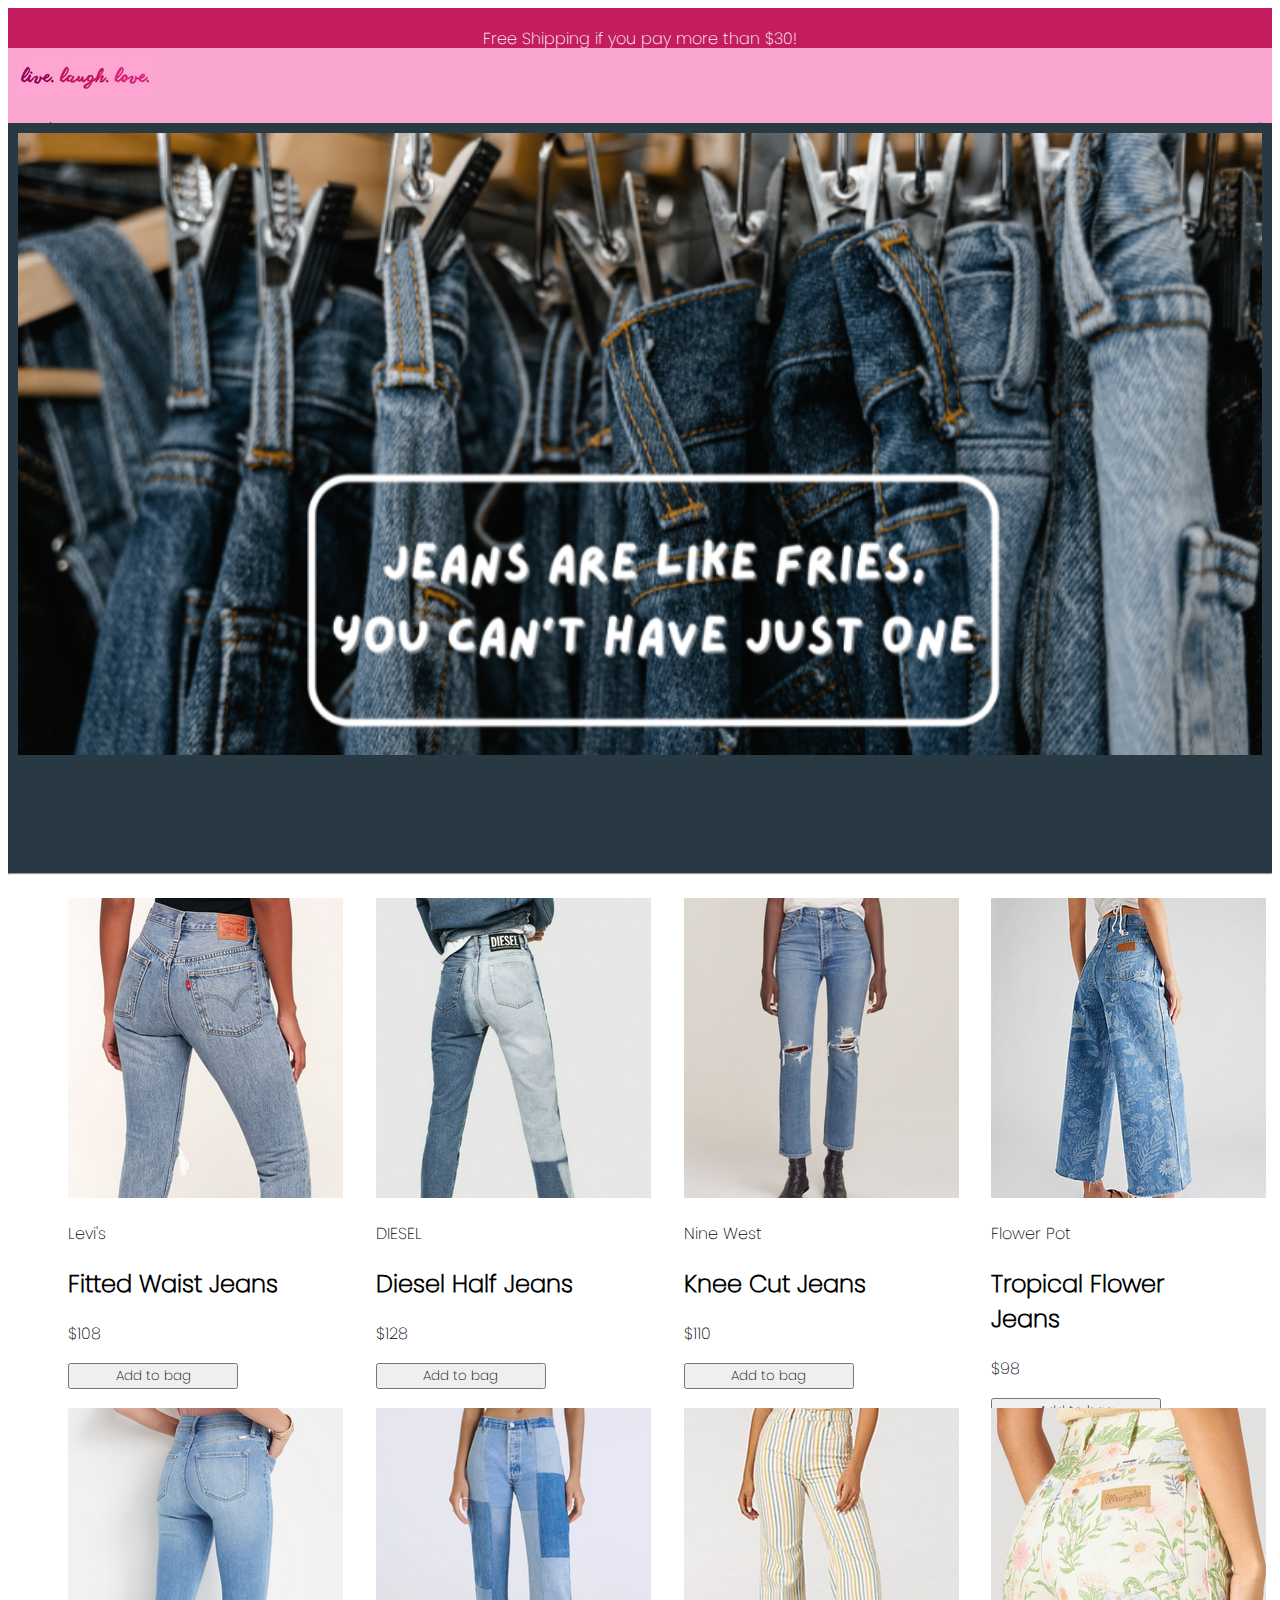
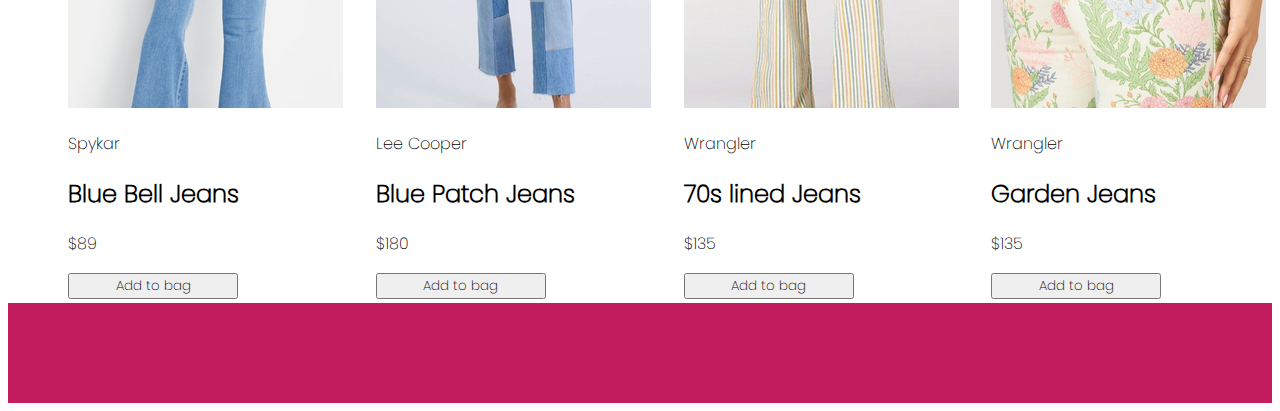
<file: page 2-jeans.html>
<!DOCTYPE html>
<html>
<head>
<meta name="viewport" content="width=device-width, initial-scale=1">
<link rel="stylesheet" href="style.css">
</head>
<body>


<div class="row">
  <div class="column-1">
    <p>Free Shipping if you pay more than $30! </p>
    
  </div>
  <div class="column-2" ">
    <img src="images/tiny-pink-banner.png" alt="logo">
        <ul>
            <li><a href="#">Jeans</a></li>
             <!-- <li><a href="#">DRESSES</a></li>
            <li><a href="#">GRAPHICS</a></li>
            <li><a href="#">ACCESSORIES</a></li>
            <li><a href="#">SHOES</a></li>
            <li><a href="#">SALE!</a></li> -->
        </ul>
    
  </div>
  <div class="column-3 page-2-banner">
    
   <img id="column3-image" src="images/page-2-banner.png"  alt="sale banner">
    
  </div>
  
  <hr>
  
  <div class="column-4 spacing">
  
    <img class="column-imgs" src="images/column4-jean.png" alt="backside jean">
    
    <p>Levi's</p>
    <h2>Fitted Waist Jeans</h2>
    <p>$108</p>
    <button class="button-59">Add to bag</button>
  </div>
  
  
  
  <div class="column-5 spacing">
    <img class="column-imgs" src="images/column-5-jeans.png" alt="jeans ">
    <p>DIESEL</p>
    <h2>Diesel Half Jeans</h2>
    <p>$128</p>
    <button class="button-59">Add to bag</button>
  </div>
  
  
   <div class="column-6 spacing">
    <img class="column-imgs" src="images/column-6-jeans.png" alt="jean boot">
    <p>Nine West</p>
    <h2>Knee Cut Jeans</h2>
    <p>$110</p>
    <button class="button-59">Add to bag</button>
  </div>
  
   <div class="column-7 spacing">
    <img class="column-imgs" src="images/column-7-jean.png" alt="flower jeans">
    <p>Flower Pot</p>
    <h2>Tropical Flower Jeans</h2>
    <p>$98</p>
    <button class="button-59">Add to bag</button>
  </div>

  <div class="column-8 spacing">
    <img class="column-imgs" src="images/column-8-jean.png" alt="bell bottom jeans">
    <p>Spykar</p>
    <h2>Blue Bell Jeans</h2>
    <p>$89</p>
    <button class="button-59">Add to bag</button>
  </div>

  <div class="column-9 spacing">
    <img class="column-imgs" src="images/column-9-jean.png" alt="blue jeans">
    <p>Lee Cooper</p>
    <h2>Blue Patch Jeans</h2>
    <p>$180</p>
    <button class="button-59">Add to bag</button>
  </div>

  <div class="column-10 spacing">
    <img class="column-imgs" src="images/column-10-jean.png" alt="violet platforms">
    <p>Wrangler</p>
    <h2>70s lined Jeans</h2>
    <p>$135</p>
    <button class="button-59">Add to bag</button>
  </div>

  <div class="column-11 spacing">
    <img class="column-imgs" src="images/column-11-jean.png" alt="black and white photo bag">
    <p>Wrangler</p>
    <h2>Garden Jeans</h2>
    <p>$135</p>
    <button class="button-59">Add to bag</button>
  </div>

  <div class="row">
    <div class="last-column">
      
    </div>

</div>

</body>
</html>
</file>
<file: style.css>
@font-face {
    font-family: poppins;
    src: url(poppins/Poppins-ExtraLight.otf);
  }
  
  * {
    box-sizing: border-box;
    font-family: poppins;
  }
  
  @media (min-width: 768px) {
    .button-59 {
      min-width: 170px;
    }
  }

  /* Create three equal columns that floats next to each other */
  
  .column-1 {
    float: left;
    width: 100%;
    padding: 2px;
    height: 40px; /* Should be removed. Only for demonstration */
    background-color:#C31D5F;
    text-align: center;
    color:white;
    
    
  }
  
  .column-2 {
    float: left;
    width: 100%;
    padding: 10px;
    height: 75px;
    background-color: #FBA6D0;
    
  }
  
  ul li{
    /* list li's on the same line*/
    font-size: 2px;
    text-align: right;
    color: black;
  }
  
  
  .column-3 {
    float: left;
    width: 100%;
    padding: 10px;
    height: 750px; /* 720 */
    background-color: #8D1F58;
  }

  .page-2-banner{
    background-color: #283944 !important;
  }
  
  #column3-image {
      width: 100%;
      padding-left: 0px;
      
  }
  
  .spacing {
    margin: 5px; 
    width: 20% !important;
    margin-left: 50px!important;
  }
  
  .column-imgs{
    padding: auto;
    margin: auto;
    margin-right: 0;
     margin-left: 0;
    
    
  }
  
  .column-4 {
    float: left;
    width: 33.33%;
    padding: 10px;
    height: 500px; /* Should be removed. Only for demonstration */
  }
  
  .column-5 {
    float: left;
    width: 33.33%;
    padding: 10px;
    height: 500px; /* Should be removed. Only for demonstration */
  }
  
  .column-6 {
    float: left;
    width: 33.33%;
    padding: 10px;
    height: 500px; /* Should be removed. Only for demonstration */
  }
  
  .column-7 {
    float: left;
    width: 33.33%;
    padding: 10px;
    height: 500px; /* Should be removed. Only for demonstration */
  }
  
  .column-8 {
    float: left;
    width: 33.33%;
    padding: 10px;
    height: 500px; /* Should be removed. Only for demonstration */
  }
  
  .column-9 {
    float: left;
    width: 33.33%;
    padding: 10px;
    height: 500px; /* Should be removed. Only for demonstration */
  }
  
  .column-10 {
    float: left;
    width: 33.33%;
    padding: 10px;
    height: 500px; /* Should be removed. Only for demonstration */
  }
  
  .column-11 {
    float: left;
    width: 33.33%;
    padding: 10px;
    height: 500px; /* Should be removed. Only for demonstration */
  }
  
  .last-column {
  
    float: left;
    width: 100%;
    padding: 2px;
    height: 100px; /* Should be removed. Only for demonstration */
    background-color:#C31D5F;
    text-align: center;
  
  }
  
  /* Clear floats after the columns */
  .row:after {
    content: "";
    display: table;
    clear: both;
  }
</file>
